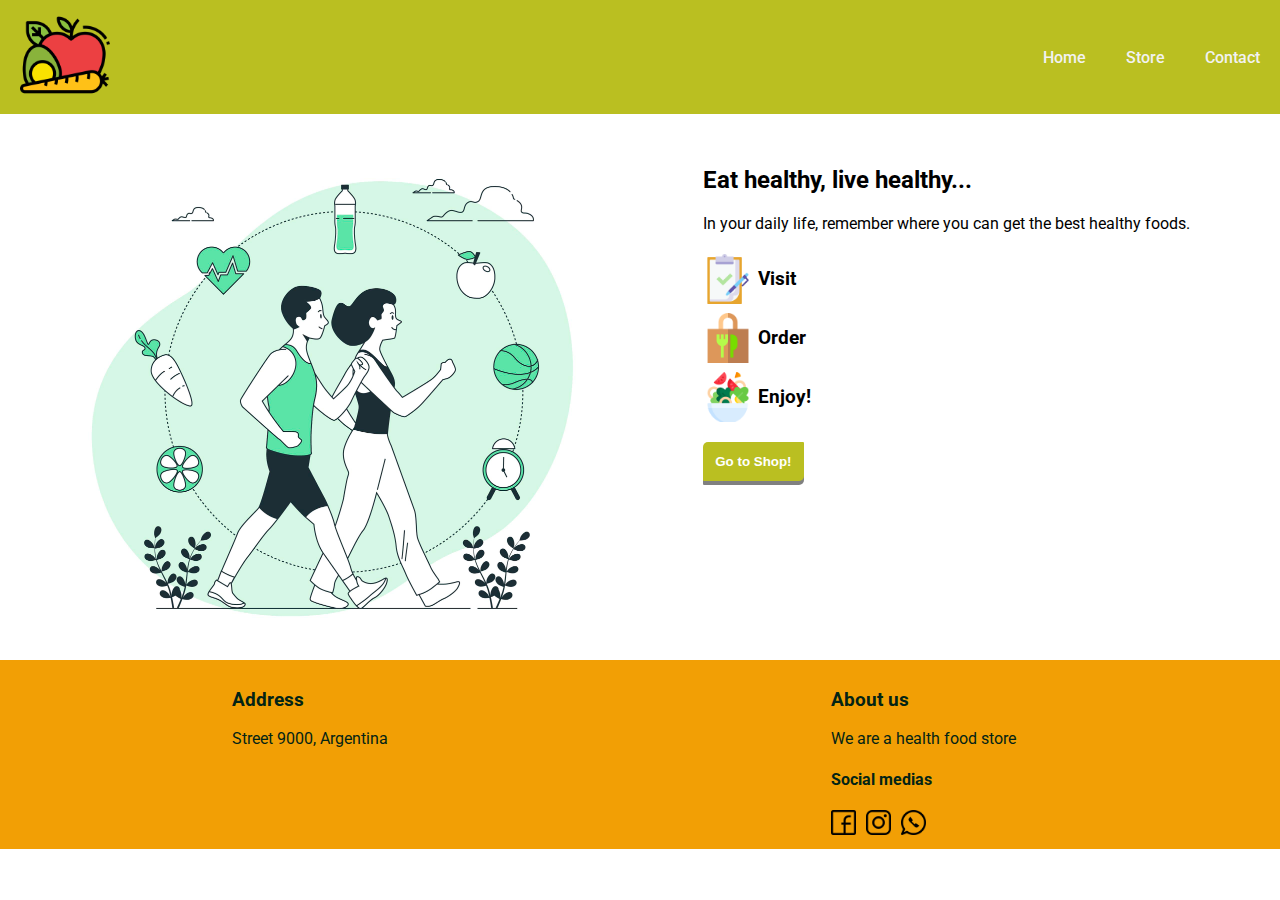
<file: index.html>
<!DOCTYPE html>
<html lang="en">
<head>
    <meta charset="UTF-8">
    <meta http-equiv="X-UA-Compatible" content="IE=edge">
    <meta name="viewport" content="width=device-width, initial-scale=1.0">
    <title>Home</title>
    <link rel="preconnect" href="https://fonts.googleapis.com">
    <link rel="preconnect" href="https://fonts.gstatic.com" crossorigin>
    <link href="https://fonts.googleapis.com/css2?family=Roboto:wght@400;500&display=swap" rel="stylesheet">
    <link rel="stylesheet" href="style.css">
</head>
<body>
    <header>
        <nav>
            <li><a href="index.html"><img src="source/logo3.png" alt=""></a></li>
            <li><a href="index.html">Home</a></li>
            <li><a href="store.html">Store</a></li>
            <li><a href="contact.html">Contact</a></li>
        </nav>
    </header>
    
    <main>
        <article>
            <div>
                <img src="source/people.jpg" alt="">
            </div>
            <div id="text-home">
                <h2>Eat healthy, live healthy...</h2>
                <p>
                    In your daily life, remember where you can get the best healthy foods.
                </p>
                <div class="icon-info">
                    <li>
                        <img src="source/registered.png" alt="">
                        <h3>Visit</h3>
                    </li>
                    <li>
                        <img src="source/bag.png" alt="">
                        <h3>Order</h3>
                    </li>
                    <li>
                        <img src="source/salad.png" alt="">
                        <h3>Enjoy!</h4>
                    </li>
                    <a href="store.html"><button class="btn">Go to Shop!</button></a>
                </div>
            </div>
        </article>
    </main>
    <footer>
        <div class="container">
            <div>
                <h3>Address</h3>
                <p>
                    Street 9000, Argentina
                </p>
            </div>
            <div>
                <h3>About us</h3>
                <p>
                    We are a health food store
                </p>
                <div id="socialMediaLogos">
                    <h4>Social medias</h4>
                    <div>
                        <li><a href=""><img src="source/facebook.png" alt=""></a></li>
                        <li><a href=""><img src="source/instagram.png" alt=""></a></li>
                        <li><a href=""><img src="source/whatsapp.png" alt=""></a></li>
                    </div>
                </div>
            </div>
        </div>
    </footer>
</body>
</html>
</file>
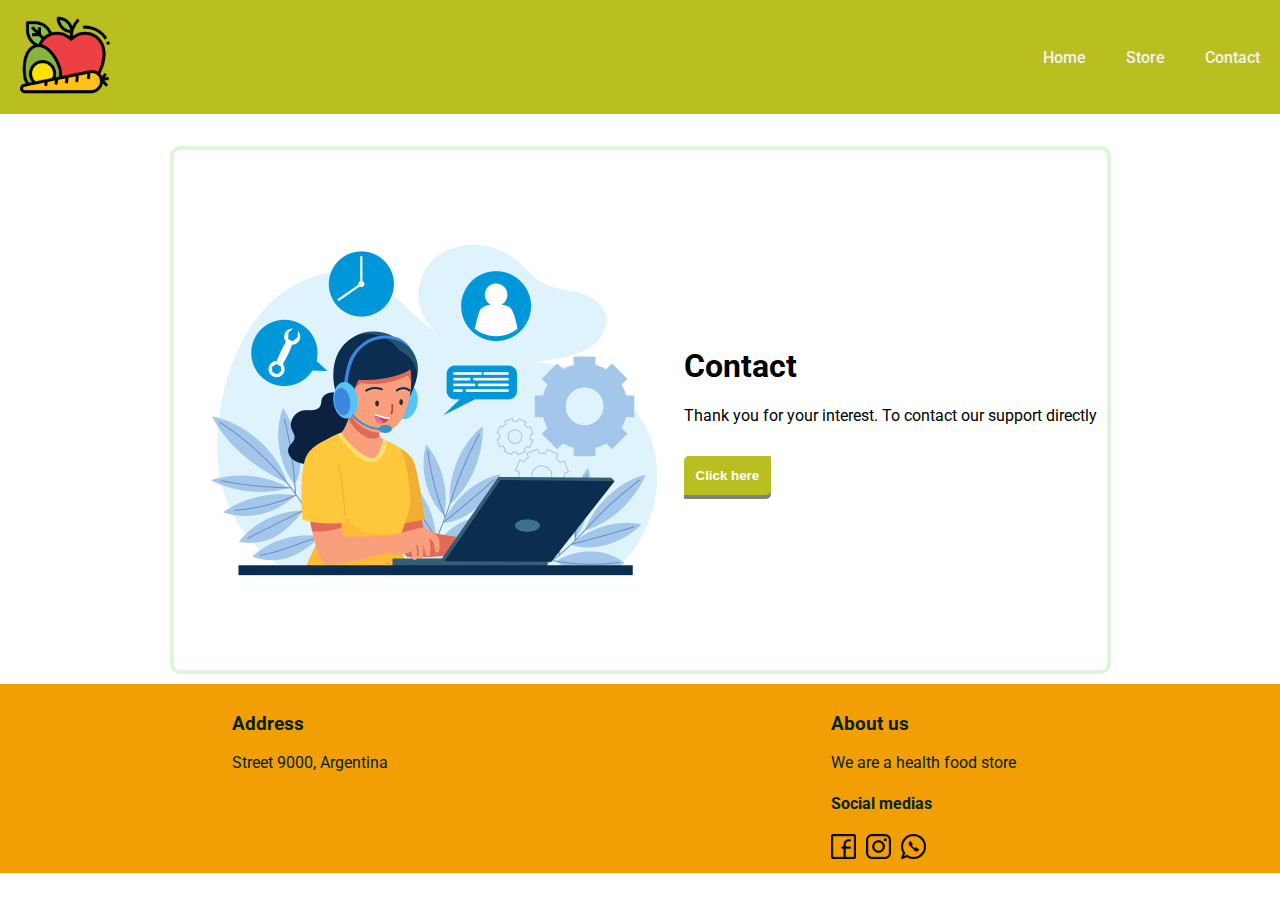
<file: contact.html>
<!DOCTYPE html>
<html lang="en">
<head>
    <meta charset="UTF-8">
    <meta http-equiv="X-UA-Compatible" content="IE=edge">
    <meta name="viewport" content="width=device-width, initial-scale=1.0">
    <title>Contact</title>
    <link rel="preconnect" href="https://fonts.googleapis.com">
    <link rel="preconnect" href="https://fonts.gstatic.com" crossorigin>
    <link href="https://fonts.googleapis.com/css2?family=Roboto:wght@400;500&display=swap" rel="stylesheet">
    <link rel="stylesheet" href="style.css">
</head>
<body>
    <header>
        <nav>
            <li><a href="index.html"><img src="source/logo3.png" alt=""></a></li>
            <li><a href="index.html">Home</a></li>
            <li><a href="store.html">Store</a></li>
            <li><a href="contact.html">Contact</a></li>
        </nav>
    </header>
    <main>
        <article>
            <div id="contact">
                <img src="source/contact.jpg" alt="">
                <div>
                    <h1>Contact</h1>
                    <p>
                        Thank you for your interest. To contact our support directly
                    </p>
                    <button class="btn">
                        <a href="mailto:carloe2000@gmail.com?subject=contactsuport">Click here</a>
                    </button>
                </div>
            </div>
        </article>
    </main>
    <footer>
        <div class="container">
            <div>
                <h3>Address</h3>
                <p>
                    Street 9000, Argentina
                </p>
            </div>
            <div>
                <h3>About us</h3>
                <p>
                    We are a health food store
                </p>
                <div id="socialMediaLogos">
                    <h4>Social medias</h4>
                    <div>
                        <li><a href=""><img src="source/facebook.png" alt=""></a></li>
                        <li><a href=""><img src="source/instagram.png" alt=""></a></li>
                        <li><a href=""><img src="source/whatsapp.png" alt=""></a></li>
                    </div>
                </div>
            </div>
        </div>
    </footer>
</body>
</html>
</file>
<file: style.css>
html {
    font-family: 'Roboto', sans-serif;
    margin: 0;
}

/*Home style*/

/*NAVBAR*/
header {
    display: block;
    position: fixed;
    top: 0;
    left: 0;
    width: 100%;

}

nav {
    background-color: #BABF21;
    padding: 10px;
    display: flex;
    justify-content: flex-end;   
    align-items: center;
    width: 100%;
}

nav>li {
    list-style: none;
    margin: 0px 30px 0px 10px;
}

nav>li:first-child {
    margin-right: auto;
    display: flex;
    align-items: center;
}

nav>li>img>a {
    color: white;
}



nav>li>a {
    text-decoration: none;
    color: #F2F2F2;
    font-weight: 500;
    position: relative;
}

nav>li>a>img{
    width: 100%;
    height: 90px;
}


/*ANIMATION NAVBAR*/

nav>li>a::after {
    content:'';
    position: absolute;
    display: block;
    height: 0.4rem;
    width: 0%;
    background-color: #D5D977;
    transition: all ease-in-out 250ms;
}

nav>li>a:hover::after {
    width: 100%;
}

nav>li>a:hover{
    color:#D5D977;
}


/*FOOTER*/

footer {
    background-color: #F29F05;
    display: block;
    position: absolute;
    width: 100%;
    left: 0;
}

footer>.container {
    display: flex;
    justify-content: space-around;
    margin-right: 2em;
    padding: 10px;
}

footer>.container>div {
    color:#032415;
}


#socialMediaLogos>div {
    list-style: none;
    display: flex;
    flex-direction: left; 
}

#socialMediaLogos>div>li {
    margin: 0px 5px 0px 5px;
}

#socialMediaLogos>div>li:first-child {
    margin-left: 0px;
}

#socialMediaLogos>div>li>a>img {
    width: 25px;
    height: 25px;
    text-decoration: none;
}

/*MAIN*/
main {
    display: block;
    padding-top: 8em;
}

article {
    display: flex;
    padding: 10px;
    background-color: white;
    justify-content: space-around;
}

article>div>img {
    height: 100%;
    width: 500px;
}

#text-home {
    margin-right: 10px;
}

.icon-info>li {
    display: flex;
    align-items: center;
}

.icon-info>li>img {
    width: 50px;
    height: 100%;
}

.icon-info>li>h3 {
    margin-left: 5px;
}

.btn {
    background-color:  #BABF21;
    font-weight: 600;
    color: white;
    border-radius: 5px 1px;
    border: 0px;
    padding: 12px;
    margin-top: 15px;
    opacity: 1;
    transition: 0,5s;
    box-shadow: 0 4px grey;
}

.btn:hover {
    opacity: 0.8;
    background-color: #F29F05;
}

.btn>a {
    text-decoration: none;
    color: white;
}

/*RESPONSIVE MAIN*/

@media only screen and (max-width: 768px) {
    
    /*FOR SPACES*/
    html {
        margin-right: auto;
        margin-left: auto;
    }


    /*NAVBAR*/

    /*MAIN*/

    article {
        display: flex;
        flex-direction: column;
        align-items: center;
    }
    
    article>div>img {
        width: 100%;
    }

    .icon-info {
        display: flex;
        align-items: center;
        flex-direction: column;
        margin: 10px 0px 10px 0px;
    }

    .icon-info>li {
        display: flex;
        flex-direction: column;
        font-size: 18px;
    }

    .btn {
        align-items: center;
        margin: 10px 0px 10px 0px;
        padding: 20px;
        font-size: 18px;
    }

    #text-home {
        text-align: center;
    }

    /*FOOTER*/

    footer>.container {
        margin-left: 10px;
    }

}


/*CONTACT*/

#contact {
    display: flex;
    justify-content: space-around;
    align-items: center;
    border: 4px solid rgba(95, 201, 70, 0.2);
    padding: 10px;
    border-radius: 10px;

}

#contact>img {
    width: 500px;
    
}


@media only screen and (max-width: 768px) {
    #contact>img {
        width: 400px;
        
    }


}


/*STORE*/

.cards {
    display: flex;
    margin: 10px 15px 20px 20px;
    justify-content: space-around;
}

.image-store {
    width: 300px;
    height: 200px;
}

.card {
    border: 5px solid rgba(0, 0, 0, 0.664);
    padding: 10px;
    margin: 25px 0px 0px 0px;
    border-radius: 10px;
    text-align: left;
    box-shadow: 0 4px 8px 0 rgba(0,0,0,0.2);
}

.element-information {
    display: flex;
    justify-content: space-around;
    align-items: center;
}

.element-information>h2 {
    margin-right: auto;
}

.element-information>h3 {
    color: #F29F05;
}

/*RESPONSIVE STORE*/

@media only screen and (max-width: 768px){
    .cards {
        flex-direction: column;
        align-items: center;
    }
}


/*ORDER*/

.order {
    display: flex;
    justify-content: space-around;
    margin: 0px 0px 50px 25px; 
    align-items: flex-start;

}

.order-form {
    margin-right: auto;
    margin-left: 30px;
}

.input-group {
    display: flex;
    margin: 10px 0px 10px 0px;
}

.column-2 {
    margin-left: 20px;
}



.input-group>div>div {
    margin: 10px 0px 0px 0px;
}

.input-group>div>div>label {
    color: #032415;
    font-weight: 550;
}

.input-group>div>div>input{
    background-color:  #F29F05;
    color: white;
    padding: 6px;
    border-radius: 8px;
    border: none;
    box-shadow: 2px 2px  rgba(0, 0, 0, 0.2);
    width: 300px;
}

.btn-reset {
    background-color:  #BABF21;
    font-weight: 600;
    color: white;
    border-radius: 5px 1px;
    border: 0px;
    padding: 12px;
    margin-top: 15px;
    opacity: 1;
    transition: 0,5s;
    box-shadow: 0 4px grey;
}

.btn-reset:hover {
    opacity: 0.8;
    background-color: grey;
}

.order-data {
    display: flex;
    align-items: center;
    background-color: #BABF21;
    padding: 10px;
    box-shadow: 2px 2px rgba(0, 0, 0, 0.2);
}

.order-data>div>label {
    color: white;
    font-weight: 550;
}

.order-data>div>input {
    margin-left: 15px;
    background-color: #F29F05;
    color: white;
    padding: 5px;
    font-weight: 550;
    border: none;
    box-shadow: 2px 2px rgba(0, 0, 0, 0.2);
}

/*RESPONSIVE ORDER*/
@media only screen and (max-width: 768px) {
    
    .order {
        display: flex;
        flex-direction: column;
        align-items: center;
    }

    .input-group {
        align-items: center;
    }

    .input-group>div>div>input {
        width: 250px;
    }
}
</file>
